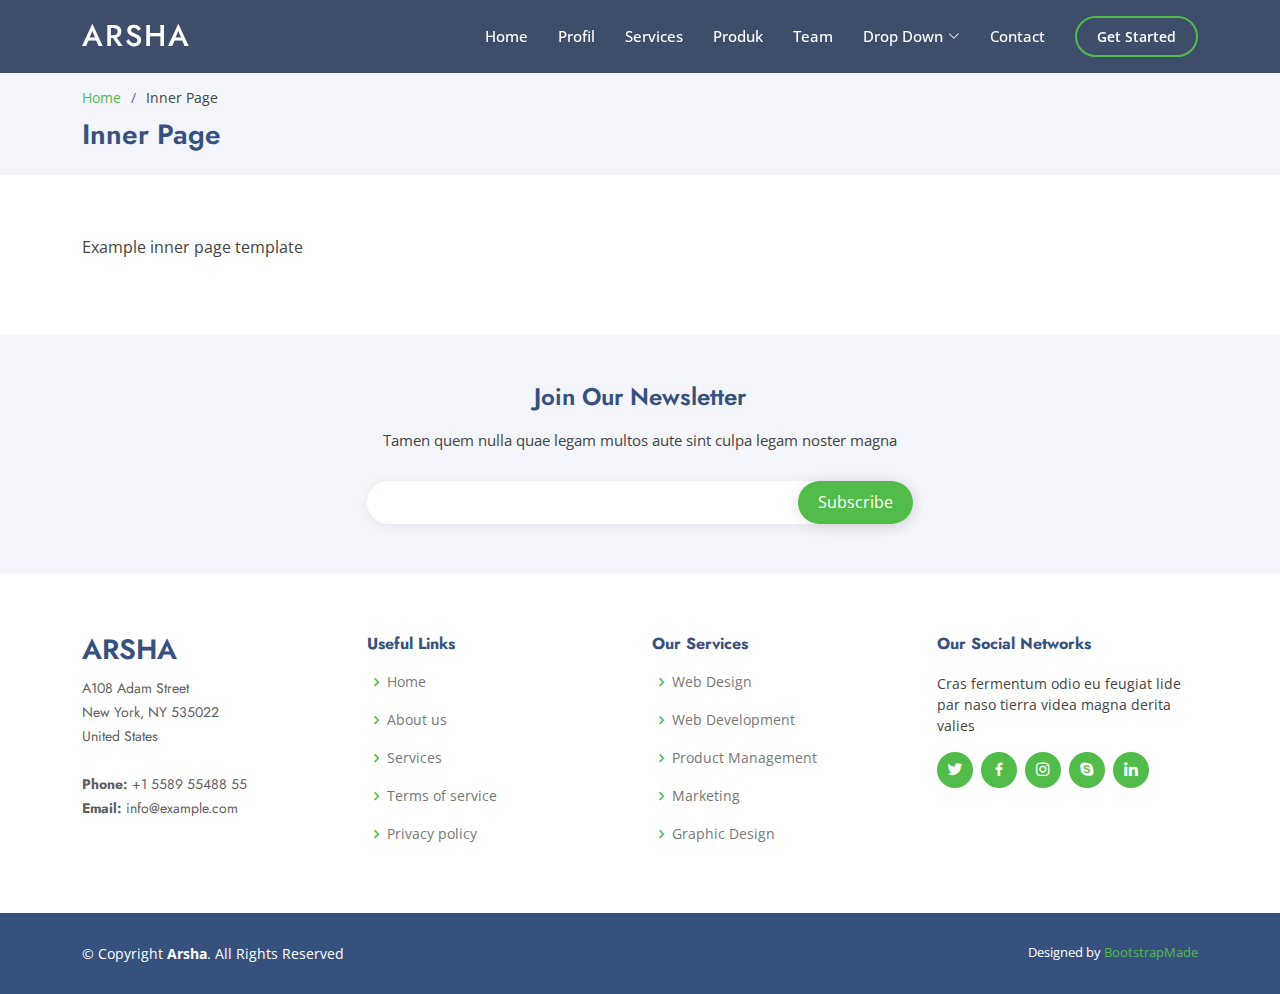
<file: inner-page.html>
<!DOCTYPE html>
<html lang="en">

<head>
  <meta charset="utf-8">
  <meta content="width=device-width, initial-scale=1.0" name="viewport">

  <title>Inner Page - Arsha Bootstrap Template</title>
  <meta content="" name="description">
  <meta content="" name="keywords">

  <!-- Favicons -->
  <link href="assets/img/favicon.png" rel="icon">
  <link href="assets/img/apple-touch-icon.png" rel="apple-touch-icon">

  <!-- Google Fonts -->
  <link href="https://fonts.googleapis.com/css?family=Open+Sans:300,300i,400,400i,600,600i,700,700i|Jost:300,300i,400,400i,500,500i,600,600i,700,700i|Poppins:300,300i,400,400i,500,500i,600,600i,700,700i" rel="stylesheet">

  <!-- Vendor CSS Files -->
  <link href="assets/vendor/aos/aos.css" rel="stylesheet">
  <link href="assets/vendor/bootstrap/css/bootstrap.min.css" rel="stylesheet">
  <link href="assets/vendor/bootstrap-icons/bootstrap-icons.css" rel="stylesheet">
  <link href="assets/vendor/boxicons/css/boxicons.min.css" rel="stylesheet">
  <link href="assets/vendor/glightbox/css/glightbox.min.css" rel="stylesheet">
  <link href="assets/vendor/remixicon/remixicon.css" rel="stylesheet">
  <link href="assets/vendor/swiper/swiper-bundle.min.css" rel="stylesheet">

  <!-- Template Main CSS File -->
  <link href="assets/css/style.css" rel="stylesheet">

  <!-- =======================================================
  * Template Name: Arsha
  * Updated: Jan 29 2024 with Bootstrap v5.3.2
  * Template URL: https://bootstrapmade.com/arsha-free-bootstrap-html-template-corporate/
  * Author: BootstrapMade.com
  * License: https://bootstrapmade.com/license/
  ======================================================== -->
</head>

<body>

  <!-- ======= Header ======= -->
  <header id="header" class="fixed-top header-inner-pages">
    <div class="container d-flex align-items-center">

      <h1 class="logo me-auto"><a href="index.html">Arsha</a></h1>
      <!-- Uncomment below if you prefer to use an image logo -->
      <!-- <a href="index.html" class="logo me-auto"><img src="assets/img/logo.png" alt="" class="img-fluid"></a>-->

      <nav id="navbar" class="navbar">
        <ul>
          <li><a class="nav-link scrollto " href="#hero">Home</a></li>
          <li><a class="nav-link scrollto" href="#profil">Profil</a></li>
          <li><a class="nav-link scrollto" href="#services">Services</a></li>
          <li><a class="nav-link   scrollto" href="#portfolio">Produk</a></li>
          <li><a class="nav-link scrollto" href="#team">Team</a></li>
          <li class="dropdown"><a href="#"><span>Drop Down</span> <i class="bi bi-chevron-down"></i></a>
            <ul>
              <li><a href="#">Drop Down 1</a></li>
              <li class="dropdown"><a href="#"><span>Deep Drop Down</span> <i class="bi bi-chevron-right"></i></a>
                <ul>
                  <li><a href="#">Deep Drop Down 1</a></li>
                  <li><a href="#">Deep Drop Down 2</a></li>
                  <li><a href="#">Deep Drop Down 3</a></li>
                  <li><a href="#">Deep Drop Down 4</a></li>
                  <li><a href="#">Deep Drop Down 5</a></li>
                </ul>
              </li>
              <li><a href="#">Drop Down 2</a></li>
              <li><a href="#">Drop Down 3</a></li>
              <li><a href="#">Drop Down 4</a></li>
            </ul>
          </li>
          <li><a class="nav-link scrollto" href="#contact">Contact</a></li>
          <li><a class="getstarted scrollto" href="#about">Get Started</a></li>
        </ul>
        <i class="bi bi-list mobile-nav-toggle"></i>
      </nav><!-- .navbar -->

    </div>
  </header><!-- End Header -->

  <main id="main">

    <!-- ======= Breadcrumbs ======= -->
    <section id="breadcrumbs" class="breadcrumbs">
      <div class="container">

        <ol>
          <li><a href="index.html">Home</a></li>
          <li>Inner Page</li>
        </ol>
        <h2>Inner Page</h2>

      </div>
    </section><!-- End Breadcrumbs -->

    <section class="inner-page">
      <div class="container">
        <p>
          Example inner page template
        </p>
      </div>
    </section>

  </main><!-- End #main -->

  <!-- ======= Footer ======= -->
  <footer id="footer">

    <div class="footer-newsletter">
      <div class="container">
        <div class="row justify-content-center">
          <div class="col-lg-6">
            <h4>Join Our Newsletter</h4>
            <p>Tamen quem nulla quae legam multos aute sint culpa legam noster magna</p>
            <form action="" method="post">
              <input type="email" name="email"><input type="submit" value="Subscribe">
            </form>
          </div>
        </div>
      </div>
    </div>

    <div class="footer-top">
      <div class="container">
        <div class="row">

          <div class="col-lg-3 col-md-6 footer-contact">
            <h3>Arsha</h3>
            <p>
              A108 Adam Street <br>
              New York, NY 535022<br>
              United States <br><br>
              <strong>Phone:</strong> +1 5589 55488 55<br>
              <strong>Email:</strong> info@example.com<br>
            </p>
          </div>

          <div class="col-lg-3 col-md-6 footer-links">
            <h4>Useful Links</h4>
            <ul>
              <li><i class="bx bx-chevron-right"></i> <a href="#">Home</a></li>
              <li><i class="bx bx-chevron-right"></i> <a href="#">About us</a></li>
              <li><i class="bx bx-chevron-right"></i> <a href="#">Services</a></li>
              <li><i class="bx bx-chevron-right"></i> <a href="#">Terms of service</a></li>
              <li><i class="bx bx-chevron-right"></i> <a href="#">Privacy policy</a></li>
            </ul>
          </div>

          <div class="col-lg-3 col-md-6 footer-links">
            <h4>Our Services</h4>
            <ul>
              <li><i class="bx bx-chevron-right"></i> <a href="#">Web Design</a></li>
              <li><i class="bx bx-chevron-right"></i> <a href="#">Web Development</a></li>
              <li><i class="bx bx-chevron-right"></i> <a href="#">Product Management</a></li>
              <li><i class="bx bx-chevron-right"></i> <a href="#">Marketing</a></li>
              <li><i class="bx bx-chevron-right"></i> <a href="#">Graphic Design</a></li>
            </ul>
          </div>

          <div class="col-lg-3 col-md-6 footer-links">
            <h4>Our Social Networks</h4>
            <p>Cras fermentum odio eu feugiat lide par naso tierra videa magna derita valies</p>
            <div class="social-links mt-3">
              <a href="#" class="twitter"><i class="bx bxl-twitter"></i></a>
              <a href="#" class="facebook"><i class="bx bxl-facebook"></i></a>
              <a href="#" class="instagram"><i class="bx bxl-instagram"></i></a>
              <a href="#" class="google-plus"><i class="bx bxl-skype"></i></a>
              <a href="#" class="linkedin"><i class="bx bxl-linkedin"></i></a>
            </div>
          </div>

        </div>
      </div>
    </div>

    <div class="container footer-bottom clearfix">
      <div class="copyright">
        &copy; Copyright <strong><span>Arsha</span></strong>. All Rights Reserved
      </div>
      <div class="credits">
        <!-- All the links in the footer should remain intact. -->
        <!-- You can delete the links only if you purchased the pro version. -->
        <!-- Licensing information: https://bootstrapmade.com/license/ -->
        <!-- Purchase the pro version with working PHP/AJAX contact form: https://bootstrapmade.com/arsha-free-bootstrap-html-template-corporate/ -->
        Designed by <a href="https://bootstrapmade.com/">BootstrapMade</a>
      </div>
    </div>
  </footer><!-- End Footer -->

  <div id="preloader"></div>
  <a href="#" class="back-to-top d-flex align-items-center justify-content-center"><i class="bi bi-arrow-up-short"></i></a>

  <!-- Vendor JS Files -->
  <script src="assets/vendor/aos/aos.js"></script>
  <script src="assets/vendor/bootstrap/js/bootstrap.bundle.min.js"></script>
  <script src="assets/vendor/glightbox/js/glightbox.min.js"></script>
  <script src="assets/vendor/isotope-layout/isotope.pkgd.min.js"></script>
  <script src="assets/vendor/swiper/swiper-bundle.min.js"></script>
  <script src="assets/vendor/waypoints/noframework.waypoints.js"></script>
  <script src="assets/vendor/php-email-form/validate.js"></script>

  <!-- Template Main JS File -->
  <script src="assets/js/main.js"></script>

</body>

</html>
</file>
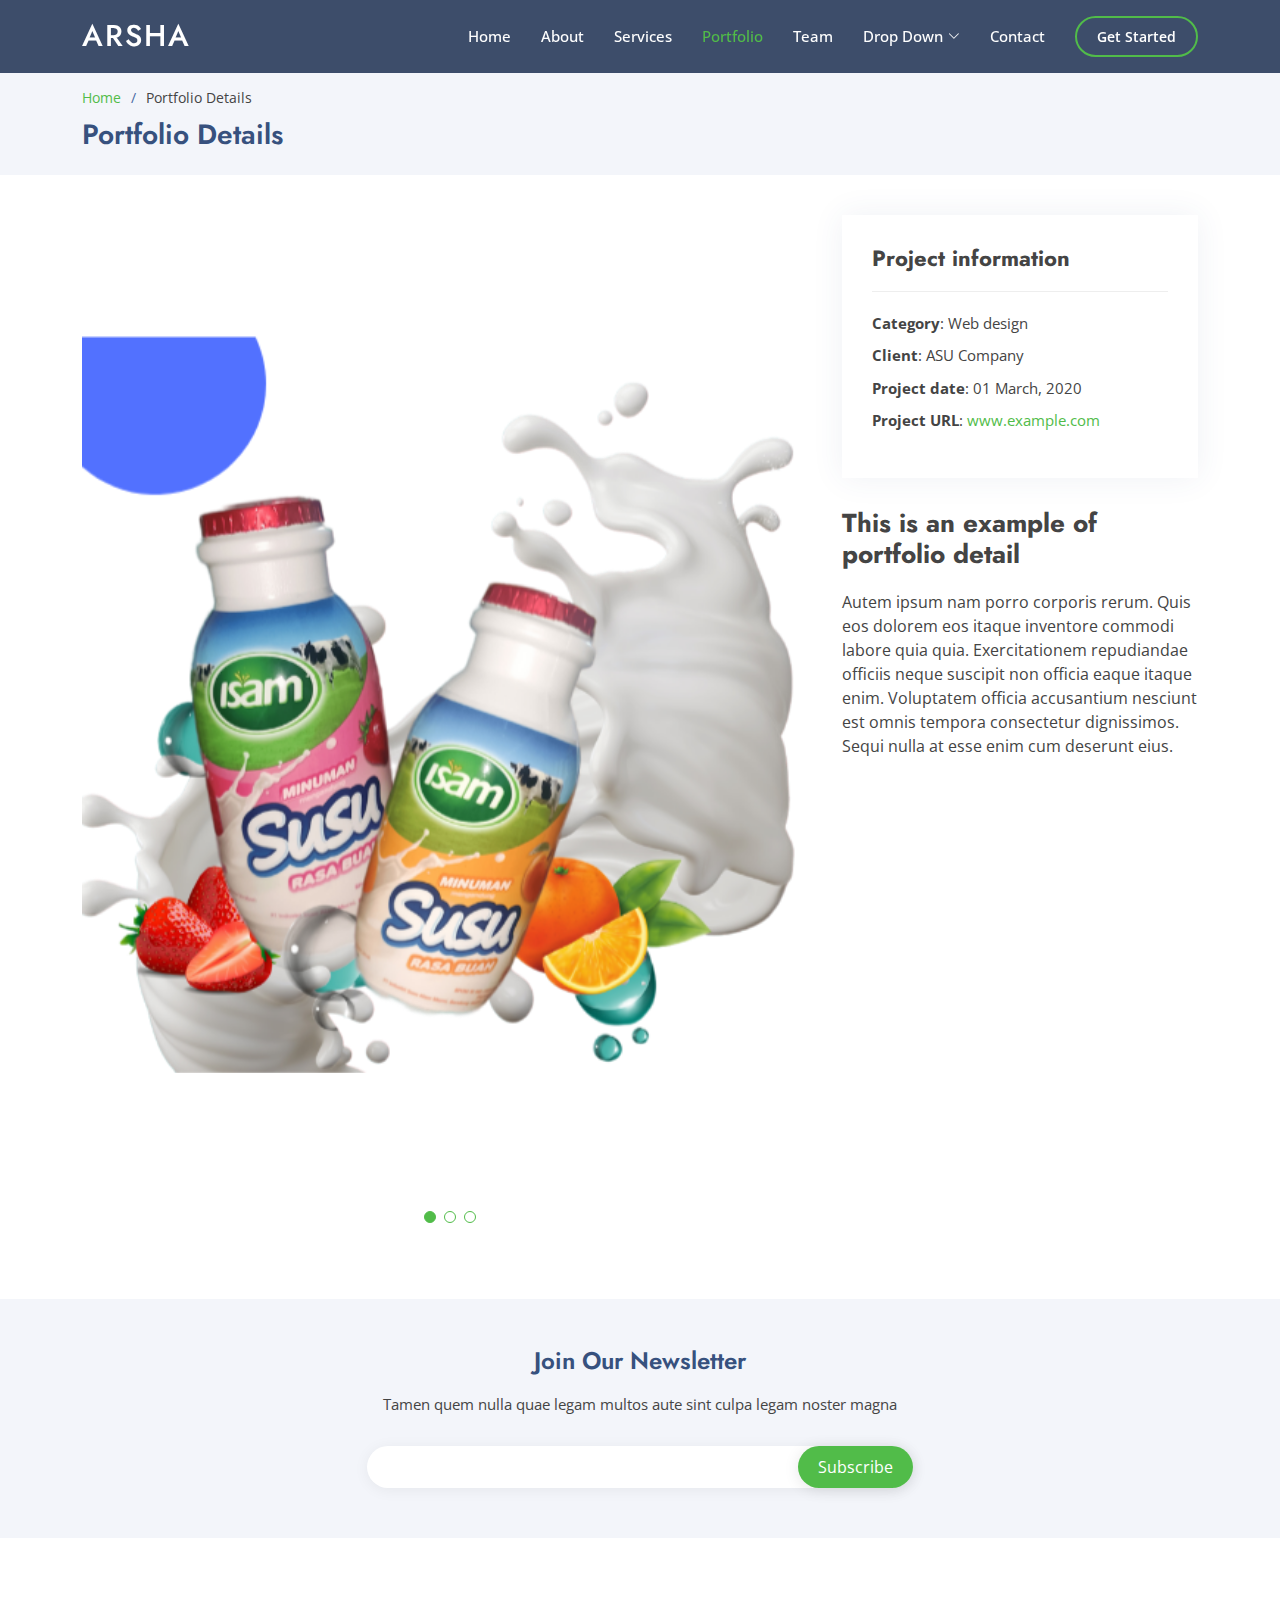
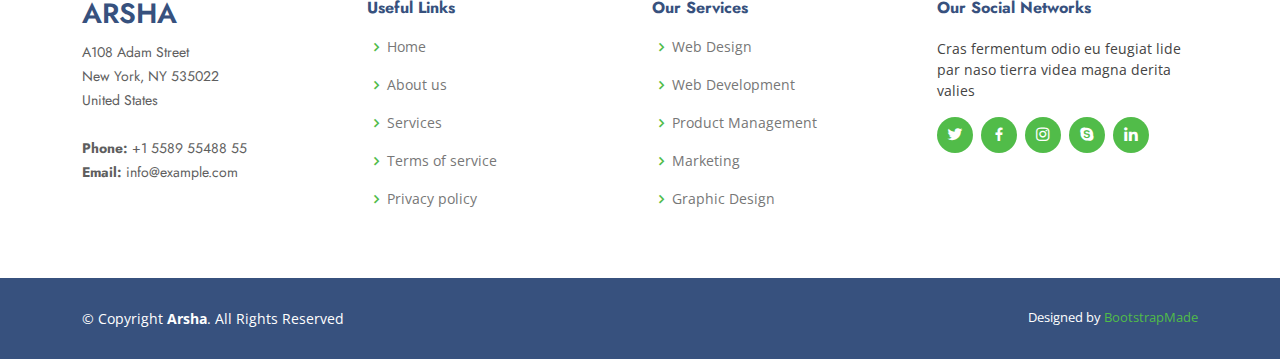
<file: portfolio-details.html>
<!DOCTYPE html>
<html lang="en">

<head>
  <meta charset="utf-8">
  <meta content="width=device-width, initial-scale=1.0" name="viewport">

  <title>Portfolio Details - Arsha Bootstrap Template</title>
  <meta content="" name="description">
  <meta content="" name="keywords">

  <!-- Favicons -->
  <link href="assets/img/favicon.png" rel="icon">
  <link href="assets/img/apple-touch-icon.png" rel="apple-touch-icon">

  <!-- Google Fonts -->
  <link href="https://fonts.googleapis.com/css?family=Open+Sans:300,300i,400,400i,600,600i,700,700i|Jost:300,300i,400,400i,500,500i,600,600i,700,700i|Poppins:300,300i,400,400i,500,500i,600,600i,700,700i" rel="stylesheet">

  <!-- Vendor CSS Files -->
  <link href="assets/vendor/aos/aos.css" rel="stylesheet">
  <link href="assets/vendor/bootstrap/css/bootstrap.min.css" rel="stylesheet">
  <link href="assets/vendor/bootstrap-icons/bootstrap-icons.css" rel="stylesheet">
  <link href="assets/vendor/boxicons/css/boxicons.min.css" rel="stylesheet">
  <link href="assets/vendor/glightbox/css/glightbox.min.css" rel="stylesheet">
  <link href="assets/vendor/remixicon/remixicon.css" rel="stylesheet">
  <link href="assets/vendor/swiper/swiper-bundle.min.css" rel="stylesheet">

  <!-- Template Main CSS File -->
  <link href="assets/css/style.css" rel="stylesheet">

  <!-- =======================================================
  * Template Name: Arsha
  * Updated: Jan 29 2024 with Bootstrap v5.3.2
  * Template URL: https://bootstrapmade.com/arsha-free-bootstrap-html-template-corporate/
  * Author: BootstrapMade.com
  * License: https://bootstrapmade.com/license/
  ======================================================== -->
</head>

<body>

  <!-- ======= Header ======= -->
  <header id="header" class="fixed-top header-inner-pages">
    <div class="container d-flex align-items-center">

      <h1 class="logo me-auto"><a href="index.html">Arsha</a></h1>
      <!-- Uncomment below if you prefer to use an image logo -->
      <!-- <a href="index.html" class="logo me-auto"><img src="assets/img/logo.png" alt="" class="img-fluid"></a>-->

      <nav id="navbar" class="navbar">
        <ul>
          <li><a class="nav-link scrollto " href="#hero">Home</a></li>
          <li><a class="nav-link scrollto" href="#about">About</a></li>
          <li><a class="nav-link scrollto" href="#services">Services</a></li>
          <li><a class="nav-link  active scrollto" href="#portfolio">Portfolio</a></li>
          <li><a class="nav-link scrollto" href="#team">Team</a></li>
          <li class="dropdown"><a href="#"><span>Drop Down</span> <i class="bi bi-chevron-down"></i></a>
            <ul>
              <li><a href="#">Drop Down 1</a></li>
              <li class="dropdown"><a href="#"><span>Deep Drop Down</span> <i class="bi bi-chevron-right"></i></a>
                <ul>
                  <li><a href="#">Deep Drop Down 1</a></li>
                  <li><a href="#">Deep Drop Down 2</a></li>
                  <li><a href="#">Deep Drop Down 3</a></li>
                  <li><a href="#">Deep Drop Down 4</a></li>
                  <li><a href="#">Deep Drop Down 5</a></li>
                </ul>
              </li>
              <li><a href="#">Drop Down 2</a></li>
              <li><a href="#">Drop Down 3</a></li>
              <li><a href="#">Drop Down 4</a></li>
            </ul>
          </li>
          <li><a class="nav-link scrollto" href="#contact">Contact</a></li>
          <li><a class="getstarted scrollto" href="#about">Get Started</a></li>
        </ul>
        <i class="bi bi-list mobile-nav-toggle"></i>
      </nav><!-- .navbar -->

    </div>
  </header><!-- End Header -->

  <main id="main">

    <!-- ======= Breadcrumbs ======= -->
    <section id="breadcrumbs" class="breadcrumbs">
      <div class="container">

        <ol>
          <li><a href="index.html">Home</a></li>
          <li>Portfolio Details</li>
        </ol>
        <h2>Portfolio Details</h2>

      </div>
    </section><!-- End Breadcrumbs -->

    <!-- ======= Portfolio Details Section ======= -->
    <section id="portfolio-details" class="portfolio-details">
      <div class="container">

        <div class="row gy-4">

          <div class="col-lg-8">
            <div class="portfolio-details-slider swiper">
              <div class="swiper-wrapper align-items-center">

                <div class="swiper-slide">
                  <img src="assets/img/portfolio/portfolio-1.jpg" alt="">
                </div>

                <div class="swiper-slide">
                  <img src="assets/img/portfolio/portfolio-2.jpg" alt="">
                </div>

                <div class="swiper-slide">
                  <img src="assets/img/portfolio/portfolio-3.jpg" alt="">
                </div>

              </div>
              <div class="swiper-pagination"></div>
            </div>
          </div>

          <div class="col-lg-4">
            <div class="portfolio-info">
              <h3>Project information</h3>
              <ul>
                <li><strong>Category</strong>: Web design</li>
                <li><strong>Client</strong>: ASU Company</li>
                <li><strong>Project date</strong>: 01 March, 2020</li>
                <li><strong>Project URL</strong>: <a href="#">www.example.com</a></li>
              </ul>
            </div>
            <div class="portfolio-description">
              <h2>This is an example of portfolio detail</h2>
              <p>
                Autem ipsum nam porro corporis rerum. Quis eos dolorem eos itaque inventore commodi labore quia quia. Exercitationem repudiandae officiis neque suscipit non officia eaque itaque enim. Voluptatem officia accusantium nesciunt est omnis tempora consectetur dignissimos. Sequi nulla at esse enim cum deserunt eius.
              </p>
            </div>
          </div>

        </div>

      </div>
    </section><!-- End Portfolio Details Section -->

  </main><!-- End #main -->

  <!-- ======= Footer ======= -->
  <footer id="footer">

    <div class="footer-newsletter">
      <div class="container">
        <div class="row justify-content-center">
          <div class="col-lg-6">
            <h4>Join Our Newsletter</h4>
            <p>Tamen quem nulla quae legam multos aute sint culpa legam noster magna</p>
            <form action="" method="post">
              <input type="email" name="email"><input type="submit" value="Subscribe">
            </form>
          </div>
        </div>
      </div>
    </div>

    <div class="footer-top">
      <div class="container">
        <div class="row">

          <div class="col-lg-3 col-md-6 footer-contact">
            <h3>Arsha</h3>
            <p>
              A108 Adam Street <br>
              New York, NY 535022<br>
              United States <br><br>
              <strong>Phone:</strong> +1 5589 55488 55<br>
              <strong>Email:</strong> info@example.com<br>
            </p>
          </div>

          <div class="col-lg-3 col-md-6 footer-links">
            <h4>Useful Links</h4>
            <ul>
              <li><i class="bx bx-chevron-right"></i> <a href="#">Home</a></li>
              <li><i class="bx bx-chevron-right"></i> <a href="#">About us</a></li>
              <li><i class="bx bx-chevron-right"></i> <a href="#">Services</a></li>
              <li><i class="bx bx-chevron-right"></i> <a href="#">Terms of service</a></li>
              <li><i class="bx bx-chevron-right"></i> <a href="#">Privacy policy</a></li>
            </ul>
          </div>

          <div class="col-lg-3 col-md-6 footer-links">
            <h4>Our Services</h4>
            <ul>
              <li><i class="bx bx-chevron-right"></i> <a href="#">Web Design</a></li>
              <li><i class="bx bx-chevron-right"></i> <a href="#">Web Development</a></li>
              <li><i class="bx bx-chevron-right"></i> <a href="#">Product Management</a></li>
              <li><i class="bx bx-chevron-right"></i> <a href="#">Marketing</a></li>
              <li><i class="bx bx-chevron-right"></i> <a href="#">Graphic Design</a></li>
            </ul>
          </div>

          <div class="col-lg-3 col-md-6 footer-links">
            <h4>Our Social Networks</h4>
            <p>Cras fermentum odio eu feugiat lide par naso tierra videa magna derita valies</p>
            <div class="social-links mt-3">
              <a href="#" class="twitter"><i class="bx bxl-twitter"></i></a>
              <a href="#" class="facebook"><i class="bx bxl-facebook"></i></a>
              <a href="#" class="instagram"><i class="bx bxl-instagram"></i></a>
              <a href="#" class="google-plus"><i class="bx bxl-skype"></i></a>
              <a href="#" class="linkedin"><i class="bx bxl-linkedin"></i></a>
            </div>
          </div>

        </div>
      </div>
    </div>

    <div class="container footer-bottom clearfix">
      <div class="copyright">
        &copy; Copyright <strong><span>Arsha</span></strong>. All Rights Reserved
      </div>
      <div class="credits">
        <!-- All the links in the footer should remain intact. -->
        <!-- You can delete the links only if you purchased the pro version. -->
        <!-- Licensing information: https://bootstrapmade.com/license/ -->
        <!-- Purchase the pro version with working PHP/AJAX contact form: https://bootstrapmade.com/arsha-free-bootstrap-html-template-corporate/ -->
        Designed by <a href="https://bootstrapmade.com/">BootstrapMade</a>
      </div>
    </div>
  </footer><!-- End Footer -->

  <div id="preloader"></div>
  <a href="#" class="back-to-top d-flex align-items-center justify-content-center"><i class="bi bi-arrow-up-short"></i></a>

  <!-- Vendor JS Files -->
  <script src="assets/vendor/aos/aos.js"></script>
  <script src="assets/vendor/bootstrap/js/bootstrap.bundle.min.js"></script>
  <script src="assets/vendor/glightbox/js/glightbox.min.js"></script>
  <script src="assets/vendor/isotope-layout/isotope.pkgd.min.js"></script>
  <script src="assets/vendor/swiper/swiper-bundle.min.js"></script>
  <script src="assets/vendor/waypoints/noframework.waypoints.js"></script>
  <script src="assets/vendor/php-email-form/validate.js"></script>

  <!-- Template Main JS File -->
  <script src="assets/js/main.js"></script>

</body>

</html>
</file>
<file: assets/css/style.css>
/**
* Template Name: Arsha
* Updated: Jan 29 2024 with Bootstrap v5.3.2
* Template URL: https://bootstrapmade.com/arsha-free-bootstrap-html-template-corporate/
* Author: BootstrapMade.com
* License: https://bootstrapmade.com/license/
*/

/*--------------------------------------------------------------
# General
--------------------------------------------------------------*/
body {
  font-family: "Open Sans", sans-serif;
  color: #444444;
}

a {
  color: #51bc49;
  text-decoration: none;
}

a:hover {
  color: #42b549;
  text-decoration: none;
}

h1,
h2,
h3,
h4,
h5,
h6 {
  font-family: "Jost", sans-serif;
}

/*--------------------------------------------------------------
# Preloader
--------------------------------------------------------------*/
#preloader {
  position: fixed;
  top: 0;
  left: 0;
  right: 0;
  bottom: 0;
  z-index: 9999;
  overflow: hidden;
  background: #37517e;
}

#preloader:before {
  content: "";
  position: fixed;
  top: calc(50% - 30px);
  left: calc(50% - 30px);
  border: 6px solid #37517e;
  border-top-color: #fff;
  border-bottom-color: #fff;
  border-radius: 50%;
  width: 60px;
  height: 60px;
  animation: animate-preloader 1s linear infinite;
}

@keyframes animate-preloader {
  0% {
    transform: rotate(0deg);
  }

  100% {
    transform: rotate(360deg);
  }
}

/*--------------------------------------------------------------
# Back to top button
--------------------------------------------------------------*/
.back-to-top {
  position: fixed;
  visibility: hidden;
  opacity: 0;
  right: 15px;
  bottom: 15px;
  z-index: 996;
  background: #51bc49;
  width: 40px;
  height: 40px;
  border-radius: 50px;
  transition: all 0.4s;
}

.back-to-top i {
  font-size: 24px;
  color: #fff;
  line-height: 0;
}

.back-to-top:hover {
  background: #42b549;
  color: #fff;
}

.back-to-top.active {
  visibility: visible;
  opacity: 1;
}

/*--------------------------------------------------------------
# Header
--------------------------------------------------------------*/
#header {
  transition: all 0.5s;
  z-index: 997;
  padding: 15px 0;
}

#header.header-scrolled,
#header.header-inner-pages {
  background: rgba(40, 58, 90, 0.9);
}

#header .logo {
  font-size: 30px;
  margin: 0;
  padding: 0;
  line-height: 1;
  font-weight: 500;
  letter-spacing: 2px;
  text-transform: uppercase;
}

#header .logo a {
  color: #fff;
}

#header .logo img {
  max-height: 40px;
}

/*--------------------------------------------------------------
# Navigation Menu
--------------------------------------------------------------*/
/**
* Desktop Navigation 
*/
.navbar {
  padding: 0;
}

.navbar ul {
  margin: 0;
  padding: 0;
  display: flex;
  list-style: none;
  align-items: center;
}

.navbar li {
  position: relative;
}

.navbar a,
.navbar a:focus {
  display: flex;
  align-items: center;
  justify-content: space-between;
  padding: 10px 0 10px 30px;
  font-size: 15px;
  font-weight: 500;
  color: #fff;
  white-space: nowrap;
  transition: 0.3s;
}

.navbar a i,
.navbar a:focus i {
  font-size: 12px;
  line-height: 0;
  margin-left: 5px;
}

.navbar a:hover,
.navbar .active,
.navbar .active:focus,
.navbar li:hover>a {
  color: #51bc49;
}

.navbar .getstarted,
.navbar .getstarted:focus {
  padding: 8px 20px;
  margin-left: 30px;
  border-radius: 50px;
  color: #fff;
  font-size: 14px;
  border: 2px solid #51bc49;
  font-weight: 600;
}

.navbar .getstarted:hover,
.navbar .getstarted:focus:hover {
  color: #fff;
  background: #42b549;
}

.navbar .dropdown ul {
  display: block;
  position: absolute;
  left: 14px;
  top: calc(100% + 30px);
  margin: 0;
  padding: 10px 0;
  z-index: 99;
  opacity: 0;
  visibility: hidden;
  background: #fff;
  box-shadow: 0px 0px 30px rgba(127, 137, 161, 0.25);
  transition: 0.3s;
  border-radius: 4px;
}

.navbar .dropdown ul li {
  min-width: 200px;
}

.navbar .dropdown ul a {
  padding: 10px 20px;
  font-size: 14px;
  text-transform: none;
  font-weight: 500;
  color: #0c3c53;
}

.navbar .dropdown ul a i {
  font-size: 12px;
}

.navbar .dropdown ul a:hover,
.navbar .dropdown ul .active:hover,
.navbar .dropdown ul li:hover>a {
  color: #51bc49;
}

.navbar .dropdown:hover>ul {
  opacity: 1;
  top: 100%;
  visibility: visible;
}

.navbar .dropdown .dropdown ul {
  top: 0;
  left: calc(100% - 30px);
  visibility: hidden;
}

.navbar .dropdown .dropdown:hover>ul {
  opacity: 1;
  top: 0;
  left: 100%;
  visibility: visible;
}

@media (max-width: 1366px) {
  .navbar .dropdown .dropdown ul {
    left: -90%;
  }

  .navbar .dropdown .dropdown:hover>ul {
    left: -100%;
  }
}

/**
* Mobile Navigation 
*/
.mobile-nav-toggle {
  color: #fff;
  font-size: 28px;
  cursor: pointer;
  display: none;
  line-height: 0;
  transition: 0.5s;
}

.mobile-nav-toggle.bi-x {
  color: #fff;
}

@media (max-width: 991px) {
  .mobile-nav-toggle {
    display: block;
  }

  .navbar ul {
    display: none;
  }
}

.navbar-mobile {
  position: fixed;
  overflow: hidden;
  top: 0;
  right: 0;
  left: 0;
  bottom: 0;
  background: rgba(40, 58, 90, 0.9);
  transition: 0.3s;
  z-index: 999;
}

.navbar-mobile .mobile-nav-toggle {
  position: absolute;
  top: 15px;
  right: 15px;
}

.navbar-mobile ul {
  display: block;
  position: absolute;
  top: 55px;
  right: 15px;
  bottom: 15px;
  left: 15px;
  padding: 10px 0;
  border-radius: 10px;
  background-color: #fff;
  overflow-y: auto;
  transition: 0.3s;
}

.navbar-mobile a,
.navbar-mobile a:focus {
  padding: 10px 20px;
  font-size: 15px;
  color: #37517e;
}

.navbar-mobile a:hover,
.navbar-mobile .active,
.navbar-mobile li:hover>a {
  color: #51bc49;
}

.navbar-mobile .getstarted,
.navbar-mobile .getstarted:focus {
  margin: 15px;
  color: #37517e;
}

.navbar-mobile .dropdown ul {
  position: static;
  display: none;
  margin: 10px 20px;
  padding: 10px 0;
  z-index: 99;
  opacity: 1;
  visibility: visible;
  background: #fff;
  box-shadow: 0px 0px 30px rgba(127, 137, 161, 0.25);
}

.navbar-mobile .dropdown ul li {
  min-width: 200px;
}

.navbar-mobile .dropdown ul a {
  padding: 10px 20px;
}

.navbar-mobile .dropdown ul a i {
  font-size: 12px;
}

.navbar-mobile .dropdown ul a:hover,
.navbar-mobile .dropdown ul .active:hover,
.navbar-mobile .dropdown ul li:hover>a {
  color: #51bc49;
}

.navbar-mobile .dropdown>.dropdown-active {
  display: block;
  visibility: visible !important;
}

/*--------------------------------------------------------------
# Hero Section
--------------------------------------------------------------*/
#hero {
  width: 100%;
  height: 100vh;
  background-color: #37517e;
  background-image: url('../img/hero-banner.png');
  background-size: cover;
}

#hero .container {
  padding-top: 72px;
}

#hero h1 {
  margin: 0 0 10px 0;
  font-size: 48px;
  font-weight: 700;
  line-height: 56px;
  color: #fff;
}

#hero h2 {
  color: rgba(255, 255, 255, 0.6);
  margin-bottom: 50px;
  font-size: 24px;
}

#hero .btn-get-started {
  font-family: "Jost", sans-serif;
  font-weight: 500;
  font-size: 16px;
  letter-spacing: 1px;
  display: inline-block;
  padding: 10px 28px 11px 28px;
  border-radius: 50px;
  transition: 0.5s;
  margin: 10px 0 0 0;
  color: #fff;
  background: #51bc49;
}

#hero .btn-get-started:hover {
  background: #42b549;
}

#hero .btn-watch-video {
  font-size: 16px;
  display: flex;
  align-items: center;
  transition: 0.5s;
  margin: 10px 0 0 25px;
  color: #fff;
  line-height: 1;
}

#hero .btn-watch-video i {
  line-height: 0;
  color: #fff;
  font-size: 32px;
  transition: 0.3s;
  margin-right: 8px;
}

#hero .btn-watch-video:hover i {
  color: #51bc49;
}

#hero .animated {
  animation: up-down 2s ease-in-out infinite alternate-reverse both;
}

@media (max-width: 991px) {
  #hero {
    height: 100vh;
    text-align: center;
  }

  #hero .animated {
    animation: none;
  }

  #hero .hero-img {
    text-align: center;
  }

  #hero .hero-img img {
    width: 50%;
  }
}

@media (max-width: 768px) {
  #hero h1 {
    font-size: 28px;
    line-height: 36px;
  }

  #hero h2 {
    font-size: 18px;
    line-height: 24px;
    margin-bottom: 30px;
  }

  #hero .hero-img img {
    width: 70%;
  }
}

@media (max-width: 575px) {
  #hero .hero-img img {
    width: 80%;
  }

  #hero .btn-get-started {
    font-size: 16px;
    padding: 10px 24px 11px 24px;
  }
}

@keyframes up-down {
  0% {
    transform: translateY(10px);
  }

  100% {
    transform: translateY(-10px);
  }
}

/*--------------------------------------------------------------
# Sections General
--------------------------------------------------------------*/
section {
  padding: 60px 0;
  overflow: hidden;
}

.section-bg {
  background-color: #f3f5fa;
}

.section-title {
  text-align: center;
  padding-bottom: 30px;
}

.section-title h2 {
  font-size: 32px;
  font-weight: bold;
  text-transform: uppercase;
  margin-bottom: 20px;
  padding-bottom: 20px;
  position: relative;
  color: #37517e;
}

.section-title h2::before {
  content: "";
  position: absolute;
  display: block;
  width: 120px;
  height: 1px;
  background: #ddd;
  bottom: 1px;
  left: calc(50% - 60px);
}

.section-title h2::after {
  content: "";
  position: absolute;
  display: block;
  width: 40px;
  height: 3px;
  background: #51bc49;
  bottom: 0;
  left: calc(50% - 20px);
}

.section-title p {
  margin-bottom: 0;
}

/*--------------------------------------------------------------
# Clients
--------------------------------------------------------------*/
.clients {
  padding: 12px 0;
  text-align: center;
}

.clients img {
  max-width: 45%;
  transition: all 0.4s ease-in-out;
  display: inline-block;
  padding: 15px 0;
  filter: grayscale(100);
}

.clients img:hover {
  filter: none;
  transform: scale(1.1);
}

@media (max-width: 768px) {
  .clients img {
    max-width: 40%;
  }
}

/*--------------------------------------------------------------
# About Us
--------------------------------------------------------------*/
.about .content h3 {
  font-weight: 600;
  font-size: 26px;
}

.about .content ul {
  list-style: none;
  padding: 0;
}

.about .content ul li {
  padding-left: 28px;
  position: relative;
}

.about .content ul li+li {
  margin-top: 10px;
}

.about .content ul i {
  position: absolute;
  left: 0;
  top: 2px;
  font-size: 20px;
  color: #51bc49;
  line-height: 1;
}

.about .content p:last-child {
  margin-bottom: 0;
}

.about .content .btn-learn-more {
  font-family: "Poppins", sans-serif;
  font-weight: 500;
  font-size: 14px;
  letter-spacing: 1px;
  display: inline-block;
  padding: 12px 32px;
  border-radius: 4px;
  transition: 0.3s;
  line-height: 1;
  color: #51bc49;
  animation-delay: 0.8s;
  margin-top: 6px;
  border: 2px solid #51bc49;
}

.about .content .btn-learn-more:hover {
  background: #51bc49;
  color: #fff;
  text-decoration: none;
}

/*--------------------------------------------------------------
# Why Us
--------------------------------------------------------------*/
.why-us .content {
  padding: 60px 100px 0 100px;
}

.why-us .content h3 {
  font-weight: 400;
  font-size: 34px;
  color: #37517e;
}

.why-us .content h4 {
  font-size: 20px;
  font-weight: 700;
  margin-top: 5px;
}

.why-us .content p {
  font-size: 15px;
  color: #848484;
}

.why-us .img {
  background-size: contain;
  background-repeat: no-repeat;
  background-position: center center;
}

.why-us .accordion-list {
  padding: 0 100px 60px 100px;
}

.why-us .accordion-list ul {
  padding: 0;
  list-style: none;
}

.why-us .accordion-list li+li {
  margin-top: 15px;
}

.why-us .accordion-list li {
  padding: 20px;
  background: #fff;
  border-radius: 4px;
}

.why-us .accordion-list a {
  display: block;
  position: relative;
  font-family: "Poppins", sans-serif;
  font-size: 16px;
  line-height: 24px;
  font-weight: 500;
  padding-right: 30px;
  outline: none;
  cursor: pointer;
}

.why-us .accordion-list span {
  color: #51bc49;
  font-weight: 600;
  font-size: 18px;
  padding-right: 10px;
}

.why-us .accordion-list i {
  font-size: 24px;
  position: absolute;
  right: 0;
  top: 0;
}

.why-us .accordion-list p {
  margin-bottom: 0;
  padding: 10px 0 0 0;
}

.why-us .accordion-list .icon-show {
  display: none;
}

.why-us .accordion-list a.collapsed {
  color: #343a40;
}

.why-us .accordion-list a.collapsed:hover {
  color: #51bc49;
}

.why-us .accordion-list a.collapsed .icon-show {
  display: inline-block;
}

.why-us .accordion-list a.collapsed .icon-close {
  display: none;
}

@media (max-width: 1024px) {

  .why-us .content,
  .why-us .accordion-list {
    padding-left: 0;
    padding-right: 0;
  }
}

@media (max-width: 992px) {
  .why-us .img {
    min-height: 400px;
  }

  .why-us .content {
    padding-top: 30px;
  }

  .why-us .accordion-list {
    padding-bottom: 30px;
  }
}

@media (max-width: 575px) {
  .why-us .img {
    min-height: 200px;
  }
}

/*--------------------------------------------------------------
# Skills
--------------------------------------------------------------*/
.skills .content h3 {
  font-weight: 700;
  font-size: 32px;
  color: #37517e;
  font-family: "Poppins", sans-serif;
}

.skills .content ul {
  list-style: none;
  padding: 0;
}

.skills .content ul li {
  padding-bottom: 10px;
}

.skills .content ul i {
  font-size: 20px;
  padding-right: 4px;
  color: #51bc49;
}

.skills .content p:last-child {
  margin-bottom: 0;
}

.skills .progress {
  height: 60px;
  display: block;
  background: none;
  border-radius: 0;
}

.skills .progress .skill {
  padding: 0;
  margin: 0 0 6px 0;
  text-transform: uppercase;
  display: block;
  font-weight: 600;
  font-family: "Poppins", sans-serif;
  color: #37517e;
}

.skills .progress .skill .val {
  float: right;
  font-style: normal;
}

.skills .progress-bar-wrap {
  background: #e8edf5;
  height: 10px;
}

.skills .progress-bar {
  width: 1px;
  height: 10px;
  transition: 0.9s;
  background-color: #4668a2;
}

/*--------------------------------------------------------------
# Services
--------------------------------------------------------------*/
.services .icon-box {
  box-shadow: 0px 0 25px 0 rgba(0, 0, 0, 0.1);
  padding: 50px 30px;
  transition: all ease-in-out 0.4s;
  background: #fff;
}

.services .icon-box .icon {
  margin-bottom: 10px;
}

.services .icon-box .icon i {
  color: #51bc49;
  font-size: 36px;
  transition: 0.3s;
}

.services .icon-box h4 {
  font-weight: 500;
  margin-bottom: 15px;
  font-size: 24px;
}

.services .icon-box h4 a {
  color: #37517e;
  transition: ease-in-out 0.3s;
}

.services .icon-box p {
  line-height: 24px;
  font-size: 14px;
  margin-bottom: 0;
}

.services .icon-box:hover {
  transform: translateY(-10px);
}

.services .icon-box:hover h4 a {
  color: #51bc49;
}

/*--------------------------------------------------------------
# Cta
--------------------------------------------------------------*/
.cta {
  background: linear-gradient(rgba(40, 58, 90, 0.9), rgba(40, 58, 90, 0.9)), url("../img/cta-bg.jpg") fixed center center;
  background-size: cover;
  padding: 120px 0;
}

.cta h3 {
  color: #fff;
  font-size: 28px;
  font-weight: 700;
}

.cta p {
  color: #fff;
}

.cta .cta-btn {
  font-family: "Jost", sans-serif;
  font-weight: 500;
  font-size: 16px;
  letter-spacing: 1px;
  display: inline-block;
  padding: 12px 40px;
  border-radius: 50px;
  transition: 0.5s;
  margin: 10px;
  border: 2px solid #fff;
  color: #fff;
}

.cta .cta-btn:hover {
  background: #51bc49;
  border: 2px solid #51bc49;
}

@media (max-width: 1024px) {
  .cta {
    background-attachment: scroll;
  }
}

@media (min-width: 769px) {
  .cta .cta-btn-container {
    display: flex;
    align-items: center;
    justify-content: flex-end;
  }
}

/*--------------------------------------------------------------
# Portfolio
--------------------------------------------------------------*/
.portfolio #portfolio-flters {
  list-style: none;
  margin-bottom: 20px;
}

.portfolio #portfolio-flters li {
  cursor: pointer;
  display: inline-block;
  margin: 10px 5px;
  font-size: 15px;
  font-weight: 500;
  line-height: 1;
  color: #444444;
  transition: all 0.3s;
  padding: 8px 20px;
  border-radius: 50px;
  font-family: "Poppins", sans-serif;
}

.portfolio #portfolio-flters li:hover,
.portfolio #portfolio-flters li.filter-active {
  background: #51bc49;
  color: #fff;
}

.portfolio .portfolio-item {
  margin-bottom: 30px;
}

.portfolio .portfolio-item .portfolio-img {
  overflow: hidden;
}

.portfolio .portfolio-item .portfolio-img img {
  transition: all 0.6s;
}

.portfolio .portfolio-item .portfolio-info {
  opacity: 0;
  position: absolute;
  left: 15px;
  bottom: 0;
  z-index: 3;
  right: 15px;
  transition: all 0.3s;
  background: rgba(55, 81, 126, 0.8);
  padding: 10px 15px;
}

.portfolio .portfolio-item .portfolio-info h4 {
  font-size: 18px;
  color: #fff;
  font-weight: 600;
  color: #fff;
  margin-bottom: 0px;
}

.portfolio .portfolio-item .portfolio-info p {
  color: #f9fcfe;
  font-size: 14px;
  margin-bottom: 0;
}

.portfolio .portfolio-item .portfolio-info .preview-link,
.portfolio .portfolio-item .portfolio-info .details-link {
  position: absolute;
  right: 40px;
  font-size: 24px;
  top: calc(50% - 18px);
  color: #fff;
  transition: 0.3s;
}

.portfolio .portfolio-item .portfolio-info .preview-link:hover,
.portfolio .portfolio-item .portfolio-info .details-link:hover {
  color: #51bc49;
}

.portfolio .portfolio-item .portfolio-info .details-link {
  right: 10px;
}

.portfolio .portfolio-item:hover .portfolio-img img {
  transform: scale(1.15);
}

.portfolio .portfolio-item:hover .portfolio-info {
  opacity: 1;
}

/*--------------------------------------------------------------
# Portfolio Details
--------------------------------------------------------------*/
.portfolio-details {
  padding-top: 40px;
}

.portfolio-details .portfolio-details-slider img {
  width: 100%;
}

.portfolio-details .portfolio-details-slider .swiper-pagination {
  margin-top: 20px;
  position: relative;
}

.portfolio-details .portfolio-details-slider .swiper-pagination .swiper-pagination-bullet {
  width: 12px;
  height: 12px;
  background-color: #fff;
  opacity: 1;
  border: 1px solid #51bc49;
}

.portfolio-details .portfolio-details-slider .swiper-pagination .swiper-pagination-bullet-active {
  background-color: #51bc49;
}

.portfolio-details .portfolio-info {
  padding: 30px;
  box-shadow: 0px 0 30px rgba(55, 81, 126, 0.08);
}

.portfolio-details .portfolio-info h3 {
  font-size: 22px;
  font-weight: 700;
  margin-bottom: 20px;
  padding-bottom: 20px;
  border-bottom: 1px solid #eee;
}

.portfolio-details .portfolio-info ul {
  list-style: none;
  padding: 0;
  font-size: 15px;
}

.portfolio-details .portfolio-info ul li+li {
  margin-top: 10px;
}

.portfolio-details .portfolio-description {
  padding-top: 30px;
}

.portfolio-details .portfolio-description h2 {
  font-size: 26px;
  font-weight: 700;
  margin-bottom: 20px;
}

.portfolio-details .portfolio-description p {
  padding: 0;
}

/*--------------------------------------------------------------
# Team
--------------------------------------------------------------*/
.team .member {
  position: relative;
  box-shadow: 0px 2px 15px rgba(0, 0, 0, 0.1);
  padding: 30px;
  border-radius: 5px;
  background: #fff;
  transition: 0.5s;
  height: 100%;
}

.team .member .pic {
  overflow: hidden;
  width: 180px;
  /* border-radius: 50%; */
}

.team .member .pic img {
  transition: ease-in-out 0.3s;
}

.team .member:hover {
  transform: translateY(-10px);
}

.team .member .member-info {
  padding-left: 30px;
}

.team .member h4 {
  font-weight: 700;
  margin-bottom: 5px;
  font-size: 20px;
  color: #37517e;
}

.team .member span {
  display: block;
  font-size: 15px;
  padding-bottom: 10px;
  position: relative;
  font-weight: 500;
}

.team .member span::after {
  content: "";
  position: absolute;
  display: block;
  width: 50px;
  height: 1px;
  background: #cbd6e9;
  bottom: 0;
  left: 0;
}

.team .member p {
  margin: 10px 0 0 0;
  font-size: 14px;
}

.team .member .social {
  margin-top: 12px;
  display: flex;
  align-items: center;
  justify-content: flex-start;
}

.team .member .social a {
  transition: ease-in-out 0.3s;
  display: flex;
  align-items: center;
  justify-content: center;
  border-radius: 50px;
  width: 32px;
  height: 32px;
  background: #eff2f8;
}

.team .member .social a i {
  color: #37517e;
  font-size: 16px;
  margin: 0 2px;
}

.team .member .social a:hover {
  background: #51bc49;
}

.team .member .social a:hover i {
  color: #fff;
}

.team .member .social a+a {
  margin-left: 8px;
}

/*--------------------------------------------------------------
# Pricing
--------------------------------------------------------------*/
.pricing .row {
  padding-top: 40px;
}

.pricing .box {
  padding: 60px 40px;
  box-shadow: 0 3px 20px -2px rgba(20, 45, 100, 0.1);
  background: #fff;
  height: 100%;
  border-top: 4px solid #fff;
  border-radius: 5px;
}

.pricing h3 {
  font-weight: 500;
  margin-bottom: 15px;
  font-size: 20px;
  color: #37517e;
}

.pricing h4 {
  font-size: 48px;
  color: #37517e;
  font-weight: 400;
  font-family: "Jost", sans-serif;
  margin-bottom: 25px;
}

.pricing h4 sup {
  font-size: 28px;
}

.pricing h4 span {
  color: #51bc49;
  font-size: 18px;
  display: block;
}

.pricing ul {
  padding: 20px 0;
  list-style: none;
  color: #999;
  text-align: left;
  line-height: 20px;
}

.pricing ul li {
  padding: 10px 0 10px 30px;
  position: relative;
}

.pricing ul i {
  color: #28a745;
  font-size: 24px;
  position: absolute;
  left: 0;
  top: 6px;
}

.pricing ul .na {
  color: #ccc;
}

.pricing ul .na i {
  color: #ccc;
}

.pricing ul .na span {
  text-decoration: line-through;
}

.pricing .buy-btn {
  display: inline-block;
  padding: 12px 35px;
  border-radius: 50px;
  color: #51bc49;
  transition: none;
  font-size: 16px;
  font-weight: 500;
  font-family: "Jost", sans-serif;
  transition: 0.3s;
  border: 1px solid #51bc49;
}

.pricing .buy-btn:hover {
  background: #51bc49;
  color: #fff;
}

.pricing .featured {
  border-top-color: #51bc49;
}

.pricing .featured .buy-btn {
  background: #51bc49;
  color: #fff;
}

.pricing .featured .buy-btn:hover {
  background: #23a3df;
}

@media (max-width: 992px) {
  .pricing .box {
    max-width: 60%;
    margin: 0 auto 30px auto;
  }
}

@media (max-width: 767px) {
  .pricing .box {
    max-width: 80%;
    margin: 0 auto 30px auto;
  }
}

@media (max-width: 420px) {
  .pricing .box {
    max-width: 100%;
    margin: 0 auto 30px auto;
  }
}

/*--------------------------------------------------------------
# Frequently Asked Questions
--------------------------------------------------------------*/
.faq .faq-list {
  padding: 0 100px;
}

.faq .faq-list ul {
  padding: 0;
  list-style: none;
}

.faq .faq-list li+li {
  margin-top: 15px;
}

.faq .faq-list li {
  padding: 20px;
  background: #fff;
  border-radius: 4px;
  position: relative;
}

.faq .faq-list a {
  display: block;
  position: relative;
  font-family: "Poppins", sans-serif;
  font-size: 16px;
  line-height: 24px;
  font-weight: 500;
  padding: 0 30px;
  outline: none;
  cursor: pointer;
}

.faq .faq-list .icon-help {
  font-size: 24px;
  position: absolute;
  right: 0;
  left: 20px;
  color: #51bc49;
}

.faq .faq-list .icon-show,
.faq .faq-list .icon-close {
  font-size: 24px;
  position: absolute;
  right: 0;
  top: 0;
}

.faq .faq-list p {
  margin-bottom: 0;
  padding: 10px 0 0 0;
}

.faq .faq-list .icon-show {
  display: none;
}

.faq .faq-list a.collapsed {
  color: #37517e;
  transition: 0.3s;
}

.faq .faq-list a.collapsed:hover {
  color: #51bc49;
}

.faq .faq-list a.collapsed .icon-show {
  display: inline-block;
}

.faq .faq-list a.collapsed .icon-close {
  display: none;
}

@media (max-width: 1200px) {
  .faq .faq-list {
    padding: 0;
  }
}

/*--------------------------------------------------------------
# Contact
--------------------------------------------------------------*/
.contact .info {
  border-top: 3px solid #51bc49;
  border-bottom: 3px solid #51bc49;
  padding: 30px;
  background: #fff;
  width: 100%;
  box-shadow: 0 0 24px 0 rgba(0, 0, 0, 0.1);
}

.contact .info i {
  font-size: 20px;
  color: #51bc49;
  float: left;
  width: 44px;
  height: 44px;
  background: #e7f5fb;
  display: flex;
  justify-content: center;
  align-items: center;
  border-radius: 50px;
  transition: all 0.3s ease-in-out;
}

.contact .info h4 {
  padding: 0 0 0 60px;
  font-size: 22px;
  font-weight: 600;
  margin-bottom: 5px;
  color: #37517e;
}

.contact .info p {
  padding: 0 0 10px 60px;
  margin-bottom: 20px;
  font-size: 14px;
  color: #6182ba;
}

.contact .info .email p {
  padding-top: 5px;
}

.contact .info .social-links {
  padding-left: 60px;
}

.contact .info .social-links a {
  font-size: 18px;
  display: inline-block;
  background: #333;
  color: #fff;
  line-height: 1;
  padding: 8px 0;
  border-radius: 50%;
  text-align: center;
  width: 36px;
  height: 36px;
  transition: 0.3s;
  margin-right: 10px;
}

.contact .info .social-links a:hover {
  background: #51bc49;
  color: #fff;
}

.contact .info .email:hover i,
.contact .info .address:hover i,
.contact .info .phone:hover i {
  background: #51bc49;
  color: #fff;
}

.contact .php-email-form {
  width: 100%;
  border-top: 3px solid #51bc49;
  border-bottom: 3px solid #51bc49;
  padding: 30px;
  background: #fff;
  box-shadow: 0 0 24px 0 rgba(0, 0, 0, 0.12);
}

.contact .php-email-form .form-group {
  padding-bottom: 8px;
}

.contact .php-email-form .validate {
  display: none;
  color: red;
  margin: 0 0 15px 0;
  font-weight: 400;
  font-size: 13px;
}

.contact .php-email-form .error-message {
  display: none;
  color: #fff;
  background: #ed3c0d;
  text-align: left;
  padding: 15px;
  font-weight: 600;
}

.contact .php-email-form .error-message br+br {
  margin-top: 25px;
}

.contact .php-email-form .sent-message {
  display: none;
  color: #fff;
  background: #18d26e;
  text-align: center;
  padding: 15px;
  font-weight: 600;
}

.contact .php-email-form .loading {
  display: none;
  background: #fff;
  text-align: center;
  padding: 15px;
}

.contact .php-email-form .loading:before {
  content: "";
  display: inline-block;
  border-radius: 50%;
  width: 24px;
  height: 24px;
  margin: 0 10px -6px 0;
  border: 3px solid #18d26e;
  border-top-color: #eee;
  animation: animate-loading 1s linear infinite;
}

.contact .php-email-form .form-group {
  margin-bottom: 20px;
}

.contact .php-email-form label {
  padding-bottom: 8px;
}

.contact .php-email-form input,
.contact .php-email-form textarea {
  border-radius: 0;
  box-shadow: none;
  font-size: 14px;
  border-radius: 4px;
}

.contact .php-email-form input:focus,
.contact .php-email-form textarea:focus {
  border-color: #51bc49;
}

.contact .php-email-form input {
  height: 44px;
}

.contact .php-email-form textarea {
  padding: 10px 12px;
}

.contact .php-email-form button[type=submit] {
  background: #51bc49;
  border: 0;
  padding: 12px 34px;
  color: #fff;
  transition: 0.4s;
  border-radius: 50px;
}

.contact .php-email-form button[type=submit]:hover {
  background: #42b549;
}

@keyframes animate-loading {
  0% {
    transform: rotate(0deg);
  }

  100% {
    transform: rotate(360deg);
  }
}

/*--------------------------------------------------------------
# Breadcrumbs
--------------------------------------------------------------*/
.breadcrumbs {
  padding: 15px 0;
  background: #f3f5fa;
  min-height: 40px;
  margin-top: 72px;
}

@media (max-width: 992px) {
  .breadcrumbs {
    margin-top: 68px;
  }
}

.breadcrumbs h2 {
  font-size: 28px;
  font-weight: 600;
  color: #37517e;
}

.breadcrumbs ol {
  display: flex;
  flex-wrap: wrap;
  list-style: none;
  padding: 0 0 10px 0;
  margin: 0;
  font-size: 14px;
}

.breadcrumbs ol li+li {
  padding-left: 10px;
}

.breadcrumbs ol li+li::before {
  display: inline-block;
  padding-right: 10px;
  color: #4668a2;
  content: "/";
}

/*--------------------------------------------------------------
# Footer
--------------------------------------------------------------*/
#footer {
  font-size: 14px;
  background: #37517e;
}

#footer .footer-newsletter {
  padding: 50px 0;
  background: #f3f5fa;
  text-align: center;
  font-size: 15px;
  color: #444444;
}

#footer .footer-newsletter h4 {
  font-size: 24px;
  margin: 0 0 20px 0;
  padding: 0;
  line-height: 1;
  font-weight: 600;
  color: #37517e;
}

#footer .footer-newsletter form {
  margin-top: 30px;
  background: #fff;
  padding: 6px 10px;
  position: relative;
  border-radius: 50px;
  box-shadow: 0px 2px 15px rgba(0, 0, 0, 0.06);
  text-align: left;
}

#footer .footer-newsletter form input[type=email] {
  border: 0;
  padding: 4px 8px;
  width: calc(100% - 100px);
}

#footer .footer-newsletter form input[type=submit] {
  position: absolute;
  top: 0;
  right: 0;
  bottom: 0;
  border: 0;
  background: none;
  font-size: 16px;
  padding: 0 20px;
  background: #51bc49;
  color: #fff;
  transition: 0.3s;
  border-radius: 50px;
  box-shadow: 0px 2px 15px rgba(0, 0, 0, 0.1);
}

#footer .footer-newsletter form input[type=submit]:hover {
  background: #42b549;
}

#footer .footer-top {
  padding: 60px 0 30px 0;
  background: #fff;
}

#footer .footer-top .footer-contact {
  margin-bottom: 30px;
}

#footer .footer-top .footer-contact h3 {
  font-size: 28px;
  margin: 0 0 10px 0;
  padding: 2px 0 2px 0;
  line-height: 1;
  text-transform: uppercase;
  font-weight: 600;
  color: #37517e;
}

#footer .footer-top .footer-contact p {
  font-size: 14px;
  line-height: 24px;
  margin-bottom: 0;
  font-family: "Jost", sans-serif;
  color: #5e5e5e;
}

#footer .footer-top h4 {
  font-size: 16px;
  font-weight: bold;
  color: #37517e;
  position: relative;
  padding-bottom: 12px;
}

#footer .footer-top .footer-links {
  margin-bottom: 30px;
}

#footer .footer-top .footer-links ul {
  list-style: none;
  padding: 0;
  margin: 0;
}

#footer .footer-top .footer-links ul i {
  padding-right: 2px;
  color: #51bc49;
  font-size: 18px;
  line-height: 1;
}

#footer .footer-top .footer-links ul li {
  padding: 10px 0;
  display: flex;
  align-items: center;
}

#footer .footer-top .footer-links ul li:first-child {
  padding-top: 0;
}

#footer .footer-top .footer-links ul a {
  color: #777777;
  transition: 0.3s;
  display: inline-block;
  line-height: 1;
}

#footer .footer-top .footer-links ul a:hover {
  text-decoration: none;
  color: #51bc49;
}

#footer .footer-top .social-links a {
  font-size: 18px;
  display: inline-block;
  background: #51bc49;
  color: #fff;
  line-height: 1;
  padding: 8px 0;
  margin-right: 4px;
  border-radius: 50%;
  text-align: center;
  width: 36px;
  height: 36px;
  transition: 0.3s;
}

#footer .footer-top .social-links a:hover {
  background: #42b549;
  color: #fff;
  text-decoration: none;
}

#footer .footer-bottom {
  padding-top: 30px;
  padding-bottom: 30px;
  color: #fff;
}

#footer .copyright {
  float: left;
}

#footer .credits {
  float: right;
  font-size: 13px;
}

#footer .credits a {
  transition: 0.3s;
}

@media (max-width: 768px) {
  #footer .footer-bottom {
    padding-top: 20px;
    padding-bottom: 20px;
  }

  #footer .copyright,
  #footer .credits {
    text-align: center;
    float: none;
  }

  #footer .credits {
    padding-top: 4px;
  }
}
</file>
